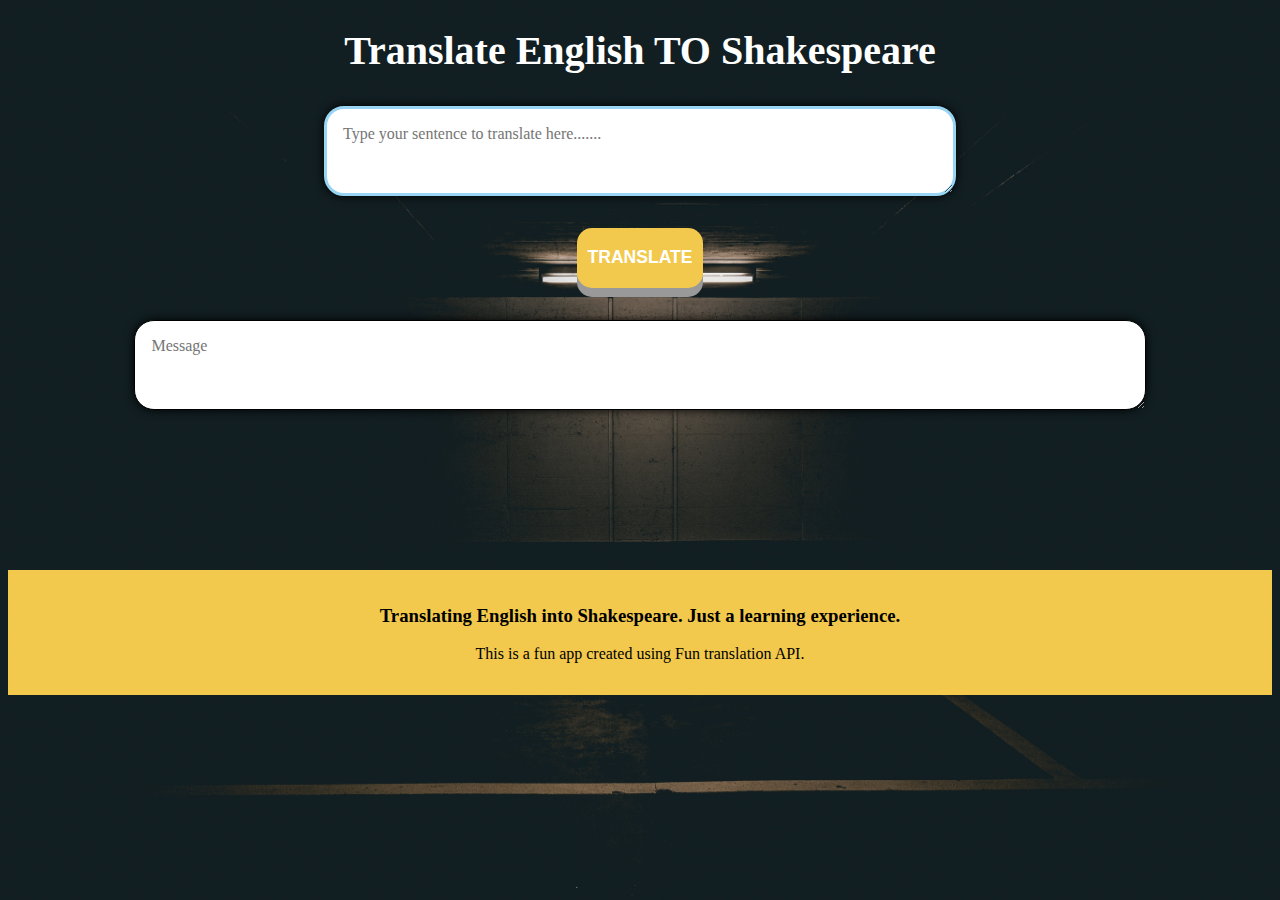
<file: index.html>
<!DOCTYPE html>
<html lang="en">

<head>
    <meta charset="UTF-8">
    <meta name="viewport" content="width=device-width, initial-scale=1.0">
    <title>Transaltion</title>

</head>
<link href="style1.css" rel="stylesheet" />
<header class="header">
    <h1>Translate English TO Shakespeare</h1>
</header>

<body>

    <body>
        <div class="div1">
            <textarea id="txt-input" placeholder="Type your sentence to translate here......."></textarea>
            <button id="btn-translate"><h3> <b>TRANSLATE</b> </h3></button>
            <textarea id="output" placeholder="Message"></textarea>
            <footer>
                <h3>
                    <p class="para">Translating English into Shakespeare. Just a learning experience.</p>
                </h3>
                <p class="para"> This is a fun app created using Fun translation API.</p>
        </div>
        </footer>
        <script src="app.js" type="text/javascript"></script>

    </body>

</html>
</file>
<file: style1.css>
@import url("https://fonts.googleapis.com/css2?family=Dosis:wght@500&display=swap");
:root {
  --primary: #f2c94c;
  --black: #333333;
  --width-break: 600px;
}

*,
*::before,
*::after {
  box-sizing: border-box;
}

html {
  background: url(images/bg.jpg) no-repeat center center fixed;
  background-size: cover;
  box-sizing: border-box;
  margin: 0;
  padding: 0;
}

.header {
  top: 0px;
  text-align: center;
  //background: #bc1a6b;
  color: white;
  font-size: 20px;
  position: relative;
}

textarea {
  width: 50%;
  display: block;
  border: none;
  min-height: 10vh;
  border-radius: 20px;
  margin: 2rem auto;
  outline: none;
  padding: 1rem;
  font-family: "Sniglet", cursive;
  font-size: 1em;
  color: #676767;
  transition: border 0.5s;
  border: solid 3px #98d4f3;
  box-shadow: 0 0 10px black;
}

button {
  display: block;
  width: 10%;
  border: none;
  padding: 2px 2px;
  font-size: 15px;
  text-align: center;
  margin: 2rem auto;
  cursor: pointer;
  outline: none;
  color: #fff;
  background-color: var(--primary);
  border: none;
  border-radius: 15px;
  box-shadow: 0 9px #999;
}

#btn-translate:hover,
#btn-translate:focus {
  color: black;
  background-color: paleturquoise;
  border: 3px solid darkgreen;
}
#output {
  border: 1px solid black;
  height: 10vh;
  width: 80%;
  margin: auto;
  padding: 1rem;
}

footer {
  position: relative;
  bottom: 0px;
  top: 160px;
  width: 100%;
  padding: 1rem;
  background-color: var(--primary);
  text-align: center;
  display: block;
}
</file>
